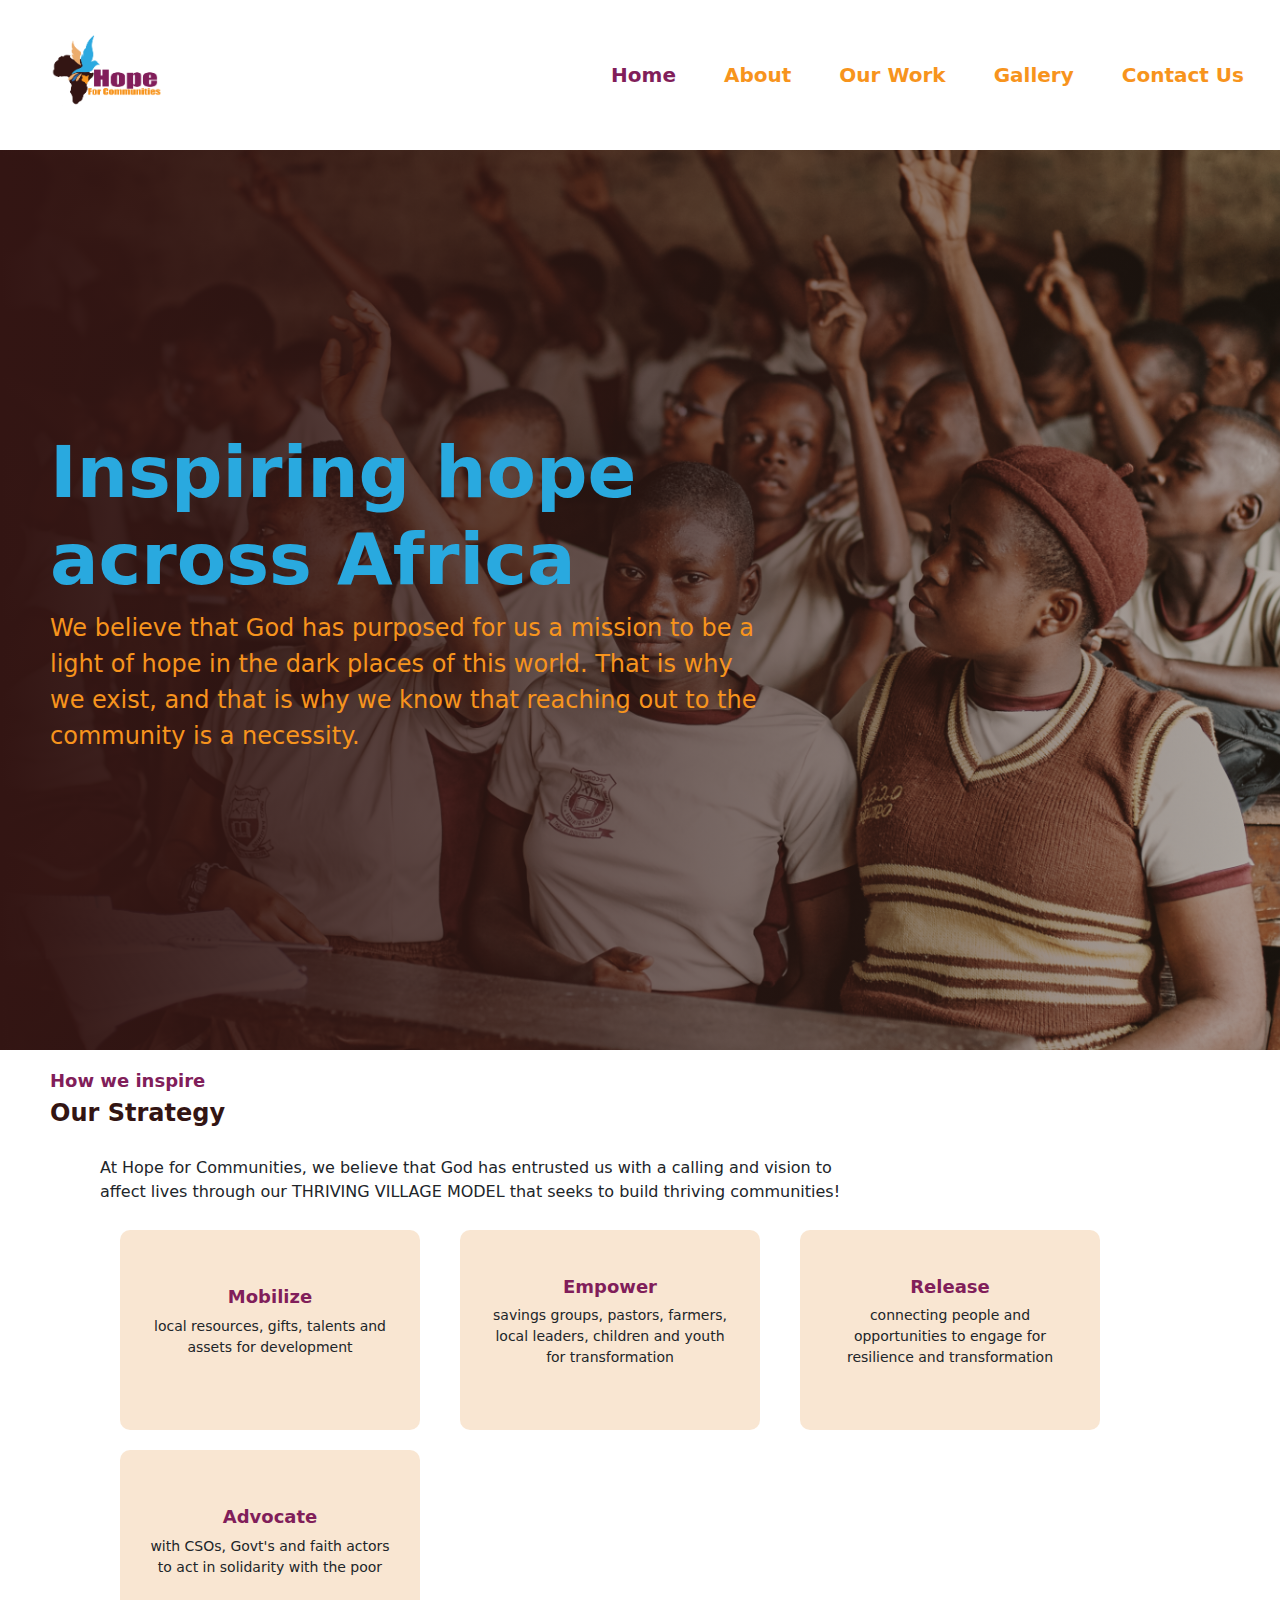
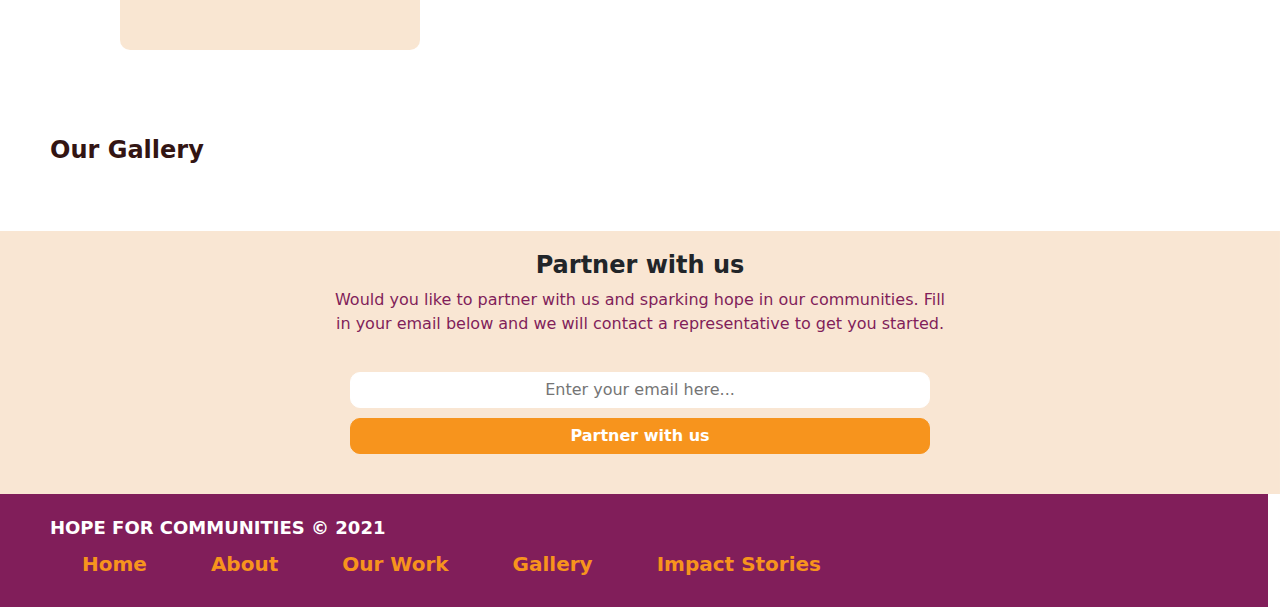
<file: index.html>
<!DOCTYPE html>
<html lang="en">
  <head>
    <meta charset="UTF-8" />
    <meta http-equiv="X-UA-Compatible" content="IE=edge" />
    <meta name="viewport" content="width=device-width, initial-scale=1.0" />

    <!-- ------------------------------ SEO TAGS --------------------------------- -->
    <link rel="icon" href="./favicon.ico" />
    <!-- SEO Tags -->
    <title>Hope for Communities: Community Transformation Non-profit</title>
    <meta name="robots" content="index, follow" />
    <meta
      name="keywords"
      content="Hope for communities, community development, leadership formation, transformational leadership, hope for communities Kenya, non-profit, church based, church programs, community transformation, African communities, transformation, church empowerment, community trainings, spiritual leadership formation, leadership formation in church "
    />
    <meta
      name="description"
      content="Hope For Communities is a non-profit organization whose mission is to provide transformational leadership training to leaders in Africa."
    />
    <link rel="canonical" href="https://www.hopeforcommunities.co.ke/" />
    <!-- Custom stylesheets -->
    <link rel="stylesheet" href="./stylesheets/custom/main.css" />
    <!-- Custom fragments stylesheets -->
    <link rel="stylesheet" href="./stylesheets/custom/fragments/nav.css" />
    <link rel="stylesheet" href="./stylesheets/custom/fragments/footer.css" />
    <link rel="stylesheet" href="./stylesheets/custom/fragments/gallery.css" />
    <link rel="stylesheet" href="./stylesheets/custom/fragments/partner.css" />
    <!-- Custom sections stylesheets -->
    <link
      rel="stylesheet"
      href="./stylesheets/custom/sections/index-hero.css"
    />
    <link
      rel="stylesheet"
      href="./stylesheets/custom/sections/index-strategy.css"
    />

    <!-- Bootstrap stylesheets -->
    <link rel="stylesheet" href="./stylesheets/bootstrap/bootstrap.css" />
    <!-- <link rel="stylesheet" href="./stylesheets/bootstrap-grid.css" /> -->
    <!-- Bootstrap icons -->
    <link
      rel="stylesheet"
      href="https://cdn.jsdelivr.net/npm/bootstrap-icons@1.5.0/font/bootstrap-icons.css"
    />
  </head>
  <body>
    <!-- -------------------------- Navigation --------------------------------- -->

    <nav
      class="navbar navbar-expand-lg custom-nav-background custom-nav-container"
    >
      <div class="container-fluid">
        <a class="navbar-brand" href="index.html"
          ><img src="assets/logo.svg" class="logo" alt=""
        /></a>
        <button
          class="navbar-toggler custom-nav-toggler"
          type="button"
          data-bs-toggle="collapse"
          data-bs-target="#navbarNavAltMarkup"
          aria-controls="navbarNavAltMarkup"
          aria-expanded="false"
          aria-label="Toggle navigation"
        >
          <span class="navbar-toggler-icon"><i class="bi bi-list"></i></span>
        </button>
        <div
          class="collapse navbar-collapse justify-content-end"
          id="navbarNavAltMarkup"
        >
          <div class="navbar-nav">
            <a
              class="nav-link custom-nav-link-active mx-3 active"
              aria-current="page"
              href="#"
              >Home</a
            >
            <a class="nav-link custom-nav-link mx-3" href="about.html">About</a>
            <a class="nav-link custom-nav-link mx-3" href="work.html"
              >Our Work</a
            >
            <!-- <a class="nav-link custom-nav-link mx-3" href="stories.html"
              >Impact Stories</a
            > -->
            <a class="nav-link custom-nav-link mx-3" href="gallery.html"
              >Gallery</a
            >
            <a class="nav-link custom-nav-link mx-3" href="contact.html"
              >Contact Us</a
            >
          </div>
        </div>
      </div>
    </nav>

    <!-- xxx-------------------------- Navigation ---------------------------------xxx -->

    <!-- ----------------------------- Landing Hero----------------------------------- -->
    <div class="custom-hero-container d-flex flex-row w-100">
      <img src="assets/landing-hero.png" class="custom-hero-image" alt="" />
      <div class="custom-hero-text-container">
        <div
          class="
            d-flex
            flex-column
            align-items-start
            justify-content-center
            w-100
            h-100
          "
        >
          <h1 class="custom-hero-title">Inspiring hope across Africa</h1>
          <p class="custom-hero-subtext">
            We believe that God has purposed for us a mission to be a light of
            hope in the dark places of this world. That is why we exist, and
            that is why we know that reaching out to the community is a
            necessity.
          </p>
        </div>
      </div>
    </div>
    <!-- xxx-------------------------- Landing Hero--------------------------------xxx -->

    <!-- ----------------------------- Strategy section-------------------------------------- -->

    <div class="custom-strategy-container">
      <h2 class="custom-pre-header">How we inspire</h2>
      <h1 class="custom-section-header">Our Strategy</h1>

      <div class="custom-section-intro">
        <p class="custom-section-intro-text">
          At Hope for Communities, we believe that God has entrusted us with a
          calling and vision to affect lives through our THRIVING VILLAGE MODEL
          that seeks to build thriving communities!
        </p>

        <div class="custom-strategy-grid">
          <div
            class="
              custom-strategy-item
              d-flex
              flex-column
              align-items-center
              justify-content-center
            "
          >
            <h3 class="custom-strategy-title">Mobilize</h3>
            <p class="custom-strategy-description">
              local resources, gifts, talents and assets for development
            </p>
          </div>
          <div
            class="
              custom-strategy-item
              d-flex
              flex-column
              align-items-center
              justify-content-center
            "
          >
            <h3 class="custom-strategy-title">Empower</h3>
            <p class="custom-strategy-description">
              savings groups, pastors, farmers, local leaders, children and
              youth for transformation
            </p>
          </div>
          <div
            class="
              custom-strategy-item
              d-flex
              flex-column
              align-items-center
              justify-content-center
            "
          >
            <h3 class="custom-strategy-title">Release</h3>
            <p class="custom-strategy-description">
              connecting people and opportunities to engage for resilience and
              transformation
            </p>
          </div>
          <div
            class="
              custom-strategy-item
              d-flex
              flex-column
              align-items-center
              justify-content-center
            "
          >
            <h3 class="custom-strategy-title">Advocate</h3>
            <p class="custom-strategy-description">
              with CSOs, Govt&#39;s and faith actors to act in solidarity with
              the poor
            </p>
          </div>
        </div>
      </div>
    </div>

    <!-- xxx-------------------------- Strategy Section -----------------------------------xxx -->

    <!-- ----------------------------- Gallery Section ------------------------------- -->

    <div class="custom-gallery-container">
      <h1 class="custom-section-header my-3">Our Gallery</h1>
      <div class="custom-gallery-grid" id="gallerySectionGrid"></div>
    </div>

    <!-- xxx-------------------------- Gallery Section ----------------------------xxx -->

    <!-- ----------------------------- Partner with us ------------------------------- -->

    <div class="custom-partner-container">
      <div class="custom-partner-text-container">
        <h1 class="custom-partner-header">Partner with us</h1>
        <p class="custom-partner-body">
          Would you like to partner with us and sparking hope in our
          communities. Fill in your email below and we will contact a
          representative to get you started.
        </p>
        <form action="POST" class="custom-partner-form" id="partnerSubmitForm">
          <input
            type="text"
            name="email"
            id="email"
            placeholder="Enter your email here..."
            class="custom-partner-form-input"
          />
          <button type="submit" class="custom-partner-form-button">
            Partner with us
          </button>
        </form>
      </div>
    </div>

    <!-- xxx-------------------------- Partner with us ----------------------------xxx -->

    <!-- ----------------------------- Footer ---------------------------------------- -->
    <div
      class="
        custom-footer-container
        d-flex
        row
        justify-content-between
        align-items-center
        w-100
      "
    >
      <div class="custom-footer-legal w-auto">
        <p class="custom-footer-text my-auto">
          HOPE FOR COMMUNITIES &COPY; 2021
        </p>
      </div>
      <div class="custom-footer-links w-auto">
        <ul class="nav">
          <a class="nav-link custom-nav-link mx-3" href="index.html">Home</a>
          <a class="nav-link custom-nav-link mx-3" href="about.html">About</a>
          <a class="nav-link custom-nav-link mx-3" href="work.html">Our Work</a>
          <a class="nav-link custom-nav-link mx-3" href="gallery.html"
            >Gallery</a
          >
          <a class="nav-link custom-nav-link mx-3" href="contact.html"
            >Impact Stories</a
          >
        </ul>
      </div>
    </div>
    <!-- xxx-------------------------- Footer -------------------------------------xxx -->
    <!-- ----------------------------- JQuery Plugin Scripts ------------------------- -->
    <script src="https://ajax.googleapis.com/ajax/libs/jquery/3.5.1/jquery.min.js"></script>
    <!-- ----------------------------- Bootstrap javascript scripts ------------------ -->
    <script src="./javascript/bootstrap/bootstrap.bundle.js"></script>
    <script src="./javascript/bootstrap/bootstrap.js"></script>

    <!-- Custom javascript scripts -->
    <script src="./javascript/custom/api/index-page.js"></script>
  </body>
</html>
</file>
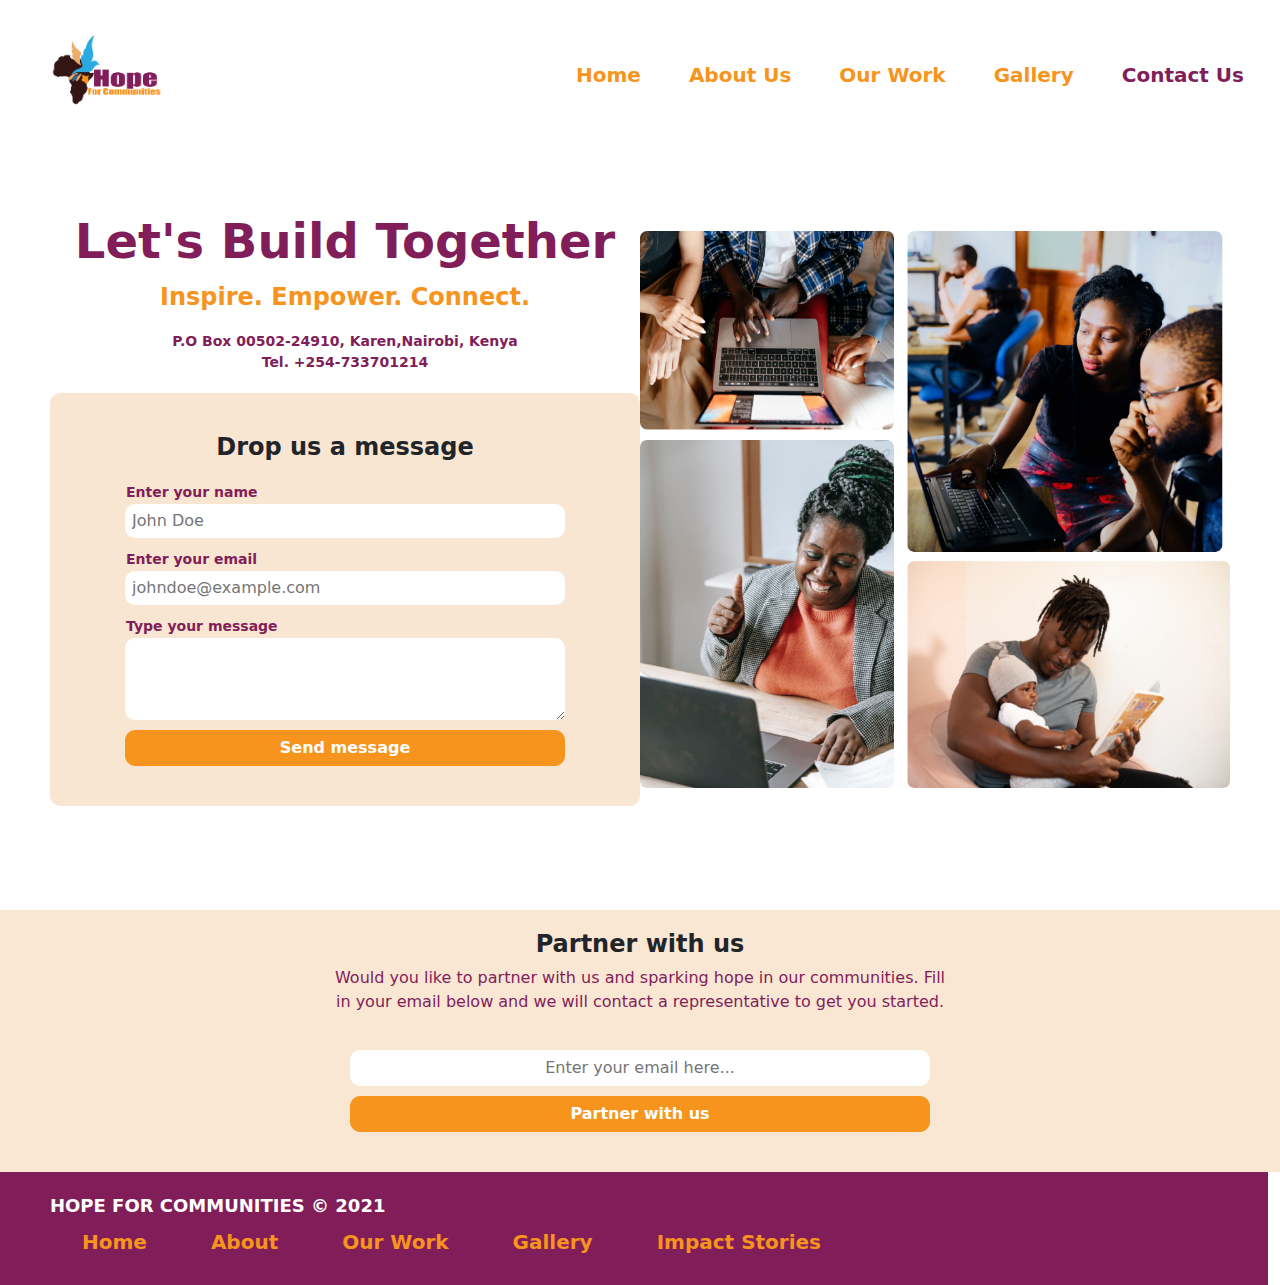
<file: contact.html>
<!DOCTYPE html>
<html lang="en">
  <head>
    <meta charset="UTF-8" />
    <meta http-equiv="X-UA-Compatible" content="IE=edge" />
    <meta name="viewport" content="width=device-width, initial-scale=1.0" />
    <!-- ------------------------------ SEO TAGS --------------------------------- -->
    <title>Hope for Communities: About us</title>
    <meta name="robots" content="index, follow" />
    <meta
      name="keywords"
      content="Hope for communities, community development, contacts, transformational leadership, hope for communities Kenya, Nairobi Kenya, non-profit organization, community transformation, reach us, empower, transformation, church empowerment, message"
    />
    <meta
      name="description"
      content="Looking to work with us, or maybe you have some feedback but don't know where to send it. You can reach Hope for Communities through email, mobile or send a message using the form provided"
    />
    <link
      rel="canonical"
      href="https://www.hopeforcommunities.co.ke/contacts.html"
    />
    <link rel="icon" href="./favicon.ico" />

    <!-- Custom stylesheets -->
    <link rel="stylesheet" href="./stylesheets/custom/main.css" />
    <!-- custom fragment stylesheets -->
    <link rel="stylesheet" href="./stylesheets/custom/fragments/nav.css" />
    <link rel="stylesheet" href="./stylesheets/custom/fragments/footer.css" />
    <link rel="stylesheet" href="./stylesheets/custom/fragments/partner.css" />
    <link rel="stylesheet" href="./stylesheets/custom/fragments/landing.css" />
    <!-- custom layout stylesheets -->
    <link
      rel="stylesheet"
      href="./stylesheets/custom/layouts/two-equal-columns.css"
    />
    <!-- Custom section stylesheets -->
    <link
      rel="stylesheet"
      href="./stylesheets/custom/sections/contact-details.css"
    />
    <!-- Bootstrap stylesheets -->
    <link rel="stylesheet" href="./stylesheets/bootstrap/bootstrap.css" />
    <!-- Bootstrap icons -->
    <link
      rel="stylesheet"
      href="https://cdn.jsdelivr.net/npm/bootstrap-icons@1.5.0/font/bootstrap-icons.css"
    />
  </head>
  <body>
    <!-- -------------------------- Navigation --------------------------------- -->

    <nav
      class="navbar navbar-expand-lg custom-nav-background custom-nav-container"
    >
      <div class="container-fluid">
        <a class="navbar-brand" href="index.html"
          ><img src="assets/logo.svg" class="logo" alt=""
        /></a>
        <button
          class="navbar-toggler custom-nav-toggler"
          type="button"
          data-bs-toggle="collapse"
          data-bs-target="#navbarNavAltMarkup"
          aria-controls="navbarNavAltMarkup"
          aria-expanded="false"
          aria-label="Toggle navigation"
        >
          <span class="navbar-toggler-icon"><i class="bi bi-list"></i></span>
        </button>
        <div
          class="collapse navbar-collapse justify-content-end"
          id="navbarNavAltMarkup"
        >
          <div class="navbar-nav">
            <a class="nav-link custom-nav-link mx-3" href="index.html">Home</a>
            <a class="nav-link custom-nav-link mx-3" href="about.html"
              >About Us</a
            >
            <a class="nav-link custom-nav-link mx-3" href="work.html"
              >Our Work</a
            >
            <!-- <a class="nav-link custom-nav-link mx-3" href="stories.html"
              >Impact Stories</a
            > -->
            <a class="nav-link custom-nav-link mx-3" href="gallery.html"
              >Gallery</a
            >
            <a
              class="nav-link custom-nav-link-active mx-3"
              aria-current="page"
              href="contact.html"
              >Contact Us</a
            >
          </div>
        </div>
      </div>
    </nav>

    <!-- xxx-------------------------- Navigation ---------------------------------xxx -->

    <!-- ----------------------------- Landing Section ------------------------------- -->

    <div class="custom-about-landing-container">
      <div class="row">
        <div class="custom-two-equal-columns">
          <div class="custom-two-equal-columns-column-1">
            <div class="custom-about-contact-text">
              <h1 class="custom-contact-header">Let's Build Together</h1>
              <p class="custom-contact-subtext">Inspire. Empower. Connect.</p>
              <p class="custom-contact-address">
                P.O Box 00502-24910, Karen,Nairobi, Kenya
              </p>
              <p class="custom-contact-address">Tel. +254-733701214</p>
            </div>
            <div class="custom-contact-form-container">
              <form action="" class="custom-contact-form">
                <h1 class="custom-contact-form-header">Drop us a message</h1>
                <div class="custom-contact-form-group">
                  <label for="name" class="custom-contact-form-label"
                    >Enter your name</label
                  >
                  <input
                    type="text"
                    name="name"
                    id="name"
                    placeholder="John Doe"
                    class="custom-contact-form-input"
                  />
                </div>
                <div class="custom-contact-form-group">
                  <label for="email" class="custom-contact-form-label"
                    >Enter your email</label
                  >
                  <input
                    type="text"
                    name="email"
                    id="email"
                    placeholder="johndoe@example.com"
                    class="custom-contact-form-input"
                  />
                </div>
                <div class="custom-contact-form-group">
                  <label for="" class="custom-contact-form-label"
                    >Type your message</label
                  >
                  <textarea
                    name="message"
                    id="message"
                    rows="3"
                    class="custom-contact-form-textarea"
                  ></textarea>

                  <button type="submit" class="custom-contact-form-button">
                    Send message
                  </button>
                </div>
              </form>
            </div>
          </div>
          <div
            class="custom-two-equal-columns-column-2 custom-about-landing-image"
          >
            <img
              src="assets/landing-contact.png"
              alt=""
              class="custom-landing-image"
            />
          </div>
        </div>
      </div>
    </div>

    <!-- xxx-------------------------- Landing Section ----------------------------xxx -->

    <!-- ----------------------------- Partner with us ------------------------------- -->

    <div class="custom-partner-container">
      <div class="custom-partner-text-container">
        <h1 class="custom-partner-header">Partner with us</h1>
        <p class="custom-partner-body">
          Would you like to partner with us and sparking hope in our
          communities. Fill in your email below and we will contact a
          representative to get you started.
        </p>
        <form action="POST" class="custom-partner-form" id="partnerSubmitForm">
          <input
            type="text"
            name="email"
            id="email"
            placeholder="Enter your email here..."
            class="custom-partner-form-input"
          />
          <button type="submit" class="custom-partner-form-button">
            Partner with us
          </button>
        </form>
      </div>
    </div>

    <!-- xxx-------------------------- Partner with us ----------------------------xxx -->

    <!-- ----------------------------- Footer ---------------------------------------- -->
    <div
      class="
        custom-footer-container
        d-flex
        row
        justify-content-between
        align-items-center
      "
    >
      <div class="custom-footer-legal w-auto">
        <p class="custom-footer-text my-auto">
          HOPE FOR COMMUNITIES &COPY; 2021
        </p>
      </div>
      <div class="custom-footer-links w-auto">
        <ul class="nav">
          <a class="nav-link custom-nav-link mx-3" href="index.html">Home</a>
          <a class="nav-link custom-nav-link mx-3" href="about.html">About</a>
          <a class="nav-link custom-nav-link mx-3" href="work.html">Our Work</a>
          <a class="nav-link custom-nav-link mx-3" href="gallery.html"
            >Gallery</a
          >
          <a class="nav-link custom-nav-link mx-3" href="contact.html"
            >Impact Stories</a
          >
        </ul>
      </div>
    </div>
    <!-- xxx-------------------------- Footer -------------------------------------xxx -->
    <!-- Bootstrap javascript scripts -->
    <script src="./javascript/bootstrap/bootstrap.bundle.js"></script>
    <script src="./javascript/bootstrap/bootstrap.js"></script>
  </body>
</html>
</file>
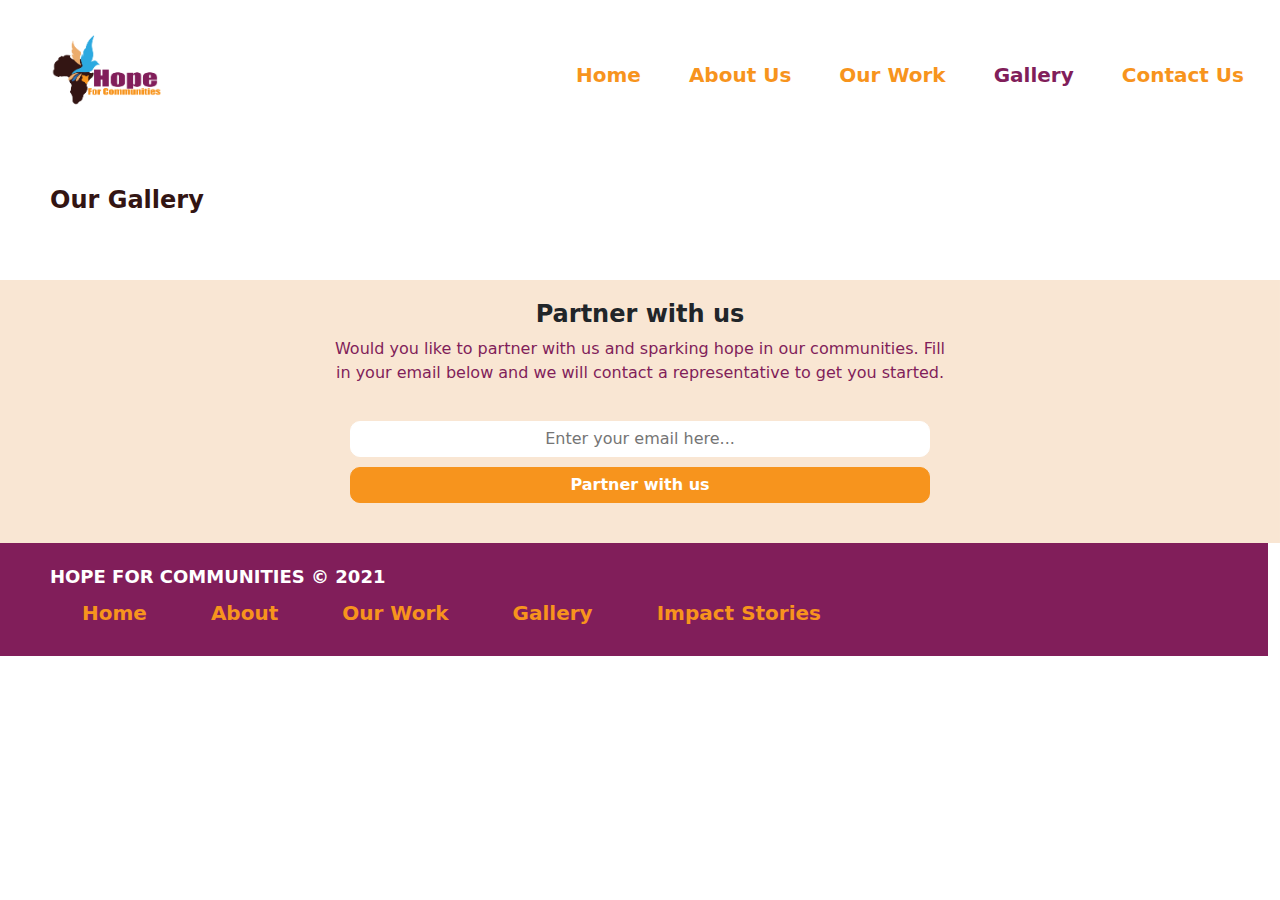
<file: gallery.html>
<!DOCTYPE html>
<html lang="en">
  <head>
    <meta charset="UTF-8" />
    <meta http-equiv="X-UA-Compatible" content="IE=edge" />
    <meta name="viewport" content="width=device-width, initial-scale=1.0" />
    <!-- ------------------------------ SEO TAGS --------------------------------- -->
    <title>Hope for Communities: Gallery</title>
    <meta name="robots" content="index, follow" />
    <meta
      name="keywords"
      content="Hope for communities, community development, leadership formation, transformational leadership, hope for communities Kenya, Nairobi Kenya, non-profit organization, community transformation, empower, transformation, church empowerment, gallery, past work, images, community development"
    />
    <meta
      name="description"
      content="Hope For Communities is a non profit organizations that aims to equip african communities with the tools and knowledge to succeed. You can see what we have been doing in the few years, from farming to children team building sessions. View below in the gallery"
    />
    <link
      rel="canonical"
      href="https://www.hopeforcommunities.co.ke/gallery.html"
    />
    <link rel="icon" href="./favicon.ico" />

    <!-- Custom stylesheets -->
    <link rel="stylesheet" href="./stylesheets/custom/main.css" />
    <link rel="stylesheet" href="./stylesheets/custom/fragments/nav.css" />
    <link rel="stylesheet" href="./stylesheets/custom/fragments/footer.css" />
    <link rel="stylesheet" href="./stylesheets/custom/fragments/gallery.css" />
    <link rel="stylesheet" href="./stylesheets/custom/fragments/partner.css" />
    <!-- Bootstrap stylesheets -->
    <link rel="stylesheet" href="./stylesheets/bootstrap/bootstrap.css" />
    <!-- Bootstrap icons -->
    <link
      rel="stylesheet"
      href="https://cdn.jsdelivr.net/npm/bootstrap-icons@1.5.0/font/bootstrap-icons.css"
    />
  </head>
  <body>
    <!-- -------------------------- Navigation --------------------------------- -->

    <nav
      class="navbar navbar-expand-lg custom-nav-background custom-nav-container"
    >
      <div class="container-fluid">
        <a class="navbar-brand" href="index.html"
          ><img src="assets/logo.svg" class="logo" alt=""
        /></a>
        <button
          class="navbar-toggler custom-nav-toggler"
          type="button"
          data-bs-toggle="collapse"
          data-bs-target="#navbarNavAltMarkup"
          aria-controls="navbarNavAltMarkup"
          aria-expanded="false"
          aria-label="Toggle navigation"
        >
          <span class="navbar-toggler-icon"><i class="bi bi-list"></i></span>
        </button>
        <div
          class="collapse navbar-collapse justify-content-end"
          id="navbarNavAltMarkup"
        >
          <div class="navbar-nav">
            <a class="nav-link custom-nav-link mx-3" href="index.html">Home</a>
            <a class="nav-link custom-nav-link mx-3" href="about.html"
              >About Us</a
            >
            <a class="nav-link custom-nav-link mx-3" href="work.html"
              >Our Work</a
            >
            <!-- <a class="nav-link custom-nav-link mx-3" href="stories.html"
              >Impact Stories</a
            > -->
            <a
              class="nav-link custom-nav-link-active mx-3"
              aria-current="page"
              href="gallery.html"
              >Gallery</a
            >
            <a class="nav-link custom-nav-link mx-3" href="contact.html"
              >Contact Us</a
            >
          </div>
        </div>
      </div>
    </nav>

    <!-- xxx-------------------------- Navigation ---------------------------------xxx -->

    <!-- ----------------------------- Gallery Section ------------------------------- -->

    <div class="custom-gallery-container">
      <h1 class="custom-section-header my-3">Our Gallery</h1>

      <div class="custom-gallery-grid" id="galleryPageGrid"></div>
    </div>

    <!-- xxx-------------------------- Gallery Section ----------------------------xxx -->

    <!-- ----------------------------- Partner with us ------------------------------- -->

    <div class="custom-partner-container">
      <div class="custom-partner-text-container">
        <h1 class="custom-partner-header">Partner with us</h1>
        <p class="custom-partner-body">
          Would you like to partner with us and sparking hope in our
          communities. Fill in your email below and we will contact a
          representative to get you started.
        </p>
        <form action="POST" class="custom-partner-form" id="partnerSubmitForm">
          <input
            type="text"
            name="email"
            id="email"
            placeholder="Enter your email here..."
            class="custom-partner-form-input"
          />
          <button type="submit" class="custom-partner-form-button">
            Partner with us
          </button>
        </form>
      </div>
    </div>

    <!-- xxx-------------------------- Partner with us ----------------------------xxx -->

    <!-- ----------------------------- Footer ---------------------------------------- -->
    <div
      class="
        custom-footer-container
        d-flex
        row
        justify-content-between
        align-items-center
      "
    >
      <div class="custom-footer-legal w-auto">
        <p class="custom-footer-text my-auto">
          HOPE FOR COMMUNITIES &COPY; 2021
        </p>
      </div>
      <div class="custom-footer-links w-auto">
        <ul class="nav">
          <a class="nav-link custom-nav-link mx-3" href="index.html">Home</a>
          <a class="nav-link custom-nav-link mx-3" href="about.html">About</a>
          <a class="nav-link custom-nav-link mx-3" href="work.html">Our Work</a>
          <a class="nav-link custom-nav-link mx-3" href="gallery.html"
            >Gallery</a
          >
          <a class="nav-link custom-nav-link mx-3" href="contact.html"
            >Impact Stories</a
          >
        </ul>
      </div>
    </div>
    <!-- xxx-------------------------- Footer -------------------------------------xxx -->
    <!-- JQuery -->
    <script src="https://ajax.googleapis.com/ajax/libs/jquery/3.5.1/jquery.min.js"></script>
    <!-- ---------------------Bootstrap javascript scripts---------------------------- -->
    <script src="./javascript/bootstrap/bootstrap.bundle.js"></script>
    <script src="./javascript/bootstrap/bootstrap.js"></script>
    <!-- ---------------------------- Custom javascript scripts ---------------------- -->
    <script src="./javascript/custom/api/gallery-page.js"></script>
  </body>
</html>
</file>
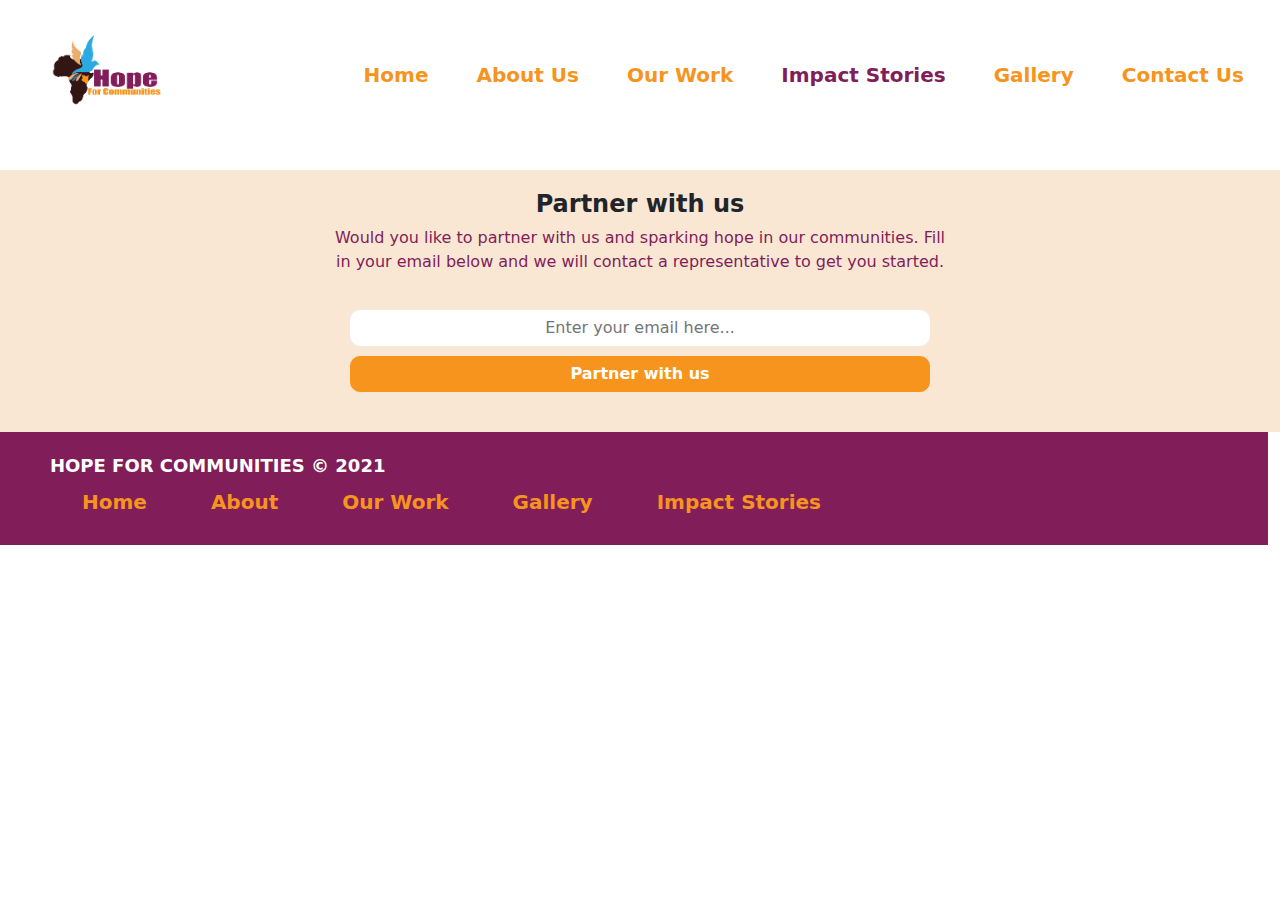
<file: stories.html>
<!DOCTYPE html>
<html lang="en">
  <head>
    <meta charset="UTF-8" />
    <meta http-equiv="X-UA-Compatible" content="IE=edge" />
    <meta name="viewport" content="width=device-width, initial-scale=1.0" />
    <!-- ------------------------------ SEO TAGS --------------------------------- -->
    <title>Hope for Communities: Imapact Stories</title>
    <meta name="robots" content="index, follow" />
    <meta
      name="keywords"
      content="Hope for communities, community development, leadership formation, transformational leadership, hope for communities Kenya, Nairobi Kenya, non-profit organization, community transformation,impact stories, blog, blog post, impact, stories"
    />
    <meta
      name="description"
      content="Hope For Communities is a non profit organizations that aims to equip african communities with the tools and knowledge to succeed.We do this by empowering churches and individuals to transform communities and form transformational leaders. You can read how our programs have changed the lives of the communities we work with."
    />
    <link
      rel="canonical"
      href="https://www.hopeforcommunities.co.ke/stories.html"
    />
    <link rel="icon" href="./favicon.ico" />

    <!-- Custom stylesheets -->
    <link rel="stylesheet" href="./stylesheets/custom/main.css" />
    <link rel="stylesheet" href="./stylesheets/custom/fragments/nav.css" />
    <link rel="stylesheet" href="./stylesheets/custom/fragments/footer.css" />
    <link rel="stylesheet" href="./stylesheets/custom/fragments/partner.css" />
    <!-- Bootstrap stylesheets -->
    <link rel="stylesheet" href="./stylesheets/bootstrap/bootstrap.css" />
    <!-- Bootstrap icons -->
    <link
      rel="stylesheet"
      href="https://cdn.jsdelivr.net/npm/bootstrap-icons@1.5.0/font/bootstrap-icons.css"
    />
  </head>
  <body>
    <!-- -------------------------- Navigation --------------------------------- -->

    <nav
      class="navbar navbar-expand-lg custom-nav-background custom-nav-container"
    >
      <div class="container-fluid">
        <a class="navbar-brand" href="index.html"
          ><img src="assets/logo.svg" class="logo" alt=""
        /></a>
        <button
          class="navbar-toggler custom-nav-toggler"
          type="button"
          data-bs-toggle="collapse"
          data-bs-target="#navbarNavAltMarkup"
          aria-controls="navbarNavAltMarkup"
          aria-expanded="false"
          aria-label="Toggle navigation"
        >
          <span class="navbar-toggler-icon"><i class="bi bi-list"></i></span>
        </button>
        <div
          class="collapse navbar-collapse justify-content-end"
          id="navbarNavAltMarkup"
        >
          <div class="navbar-nav">
            <a class="nav-link custom-nav-link mx-3" href="index.html">Home</a>
            <a class="nav-link custom-nav-link mx-3" href="about.html"
              >About Us</a
            >
            <a class="nav-link custom-nav-link mx-3" href="work.html"
              >Our Work</a
            >
            <a
              class="nav-link custom-nav-link-active mx-3"
              aria-current="page"
              href="stories.html"
              >Impact Stories</a
            >
            <a class="nav-link custom-nav-link mx-3" href="gallery.html"
              >Gallery</a
            >
            <a class="nav-link custom-nav-link mx-3" href="contact.html"
              >Contact Us</a
            >
          </div>
        </div>
      </div>
    </nav>

    <!-- xxx-------------------------- Navigation ---------------------------------xxx -->

    <!-- ----------------------------- Partner with us ------------------------------- -->

    <div class="custom-partner-container">
      <div class="custom-partner-text-container">
        <h1 class="custom-partner-header">Partner with us</h1>
        <p class="custom-partner-body">
          Would you like to partner with us and sparking hope in our
          communities. Fill in your email below and we will contact a
          representative to get you started.
        </p>
        <form action="POST" class="custom-partner-form" id="partnerSubmitForm">
          <input
            type="text"
            name="email"
            id="email"
            placeholder="Enter your email here..."
            class="custom-partner-form-input"
          />
          <button type="submit" class="custom-partner-form-button">
            Partner with us
          </button>
        </form>
      </div>
    </div>

    <!-- xxx-------------------------- Partner with us ----------------------------xxx -->

    <!-- ----------------------------- Footer ---------------------------------------- -->
    <div
      class="
        custom-footer-container
        d-flex
        row
        justify-content-between
        align-items-center
      "
    >
      <div class="custom-footer-legal w-auto">
        <p class="custom-footer-text my-auto">
          HOPE FOR COMMUNITIES &COPY; 2021
        </p>
      </div>
      <div class="custom-footer-links w-auto">
        <ul class="nav">
          <a class="nav-link custom-nav-link mx-3" href="index.html">Home</a>
          <a class="nav-link custom-nav-link mx-3" href="about.html">About</a>
          <a class="nav-link custom-nav-link mx-3" href="work.html">Our Work</a>
          <a class="nav-link custom-nav-link mx-3" href="gallery.html"
            >Gallery</a
          >
          <a class="nav-link custom-nav-link mx-3" href="contact.html"
            >Impact Stories</a
          >
        </ul>
      </div>
    </div>
    <!-- xxx-------------------------- Footer -------------------------------------xxx -->
    <!-- Bootstrap javascript scripts -->
    <script src="./javascript/bootstrap/bootstrap.bundle.js"></script>
    <script src="./javascript/bootstrap/bootstrap.js"></script>
  </body>
</html>
</file>
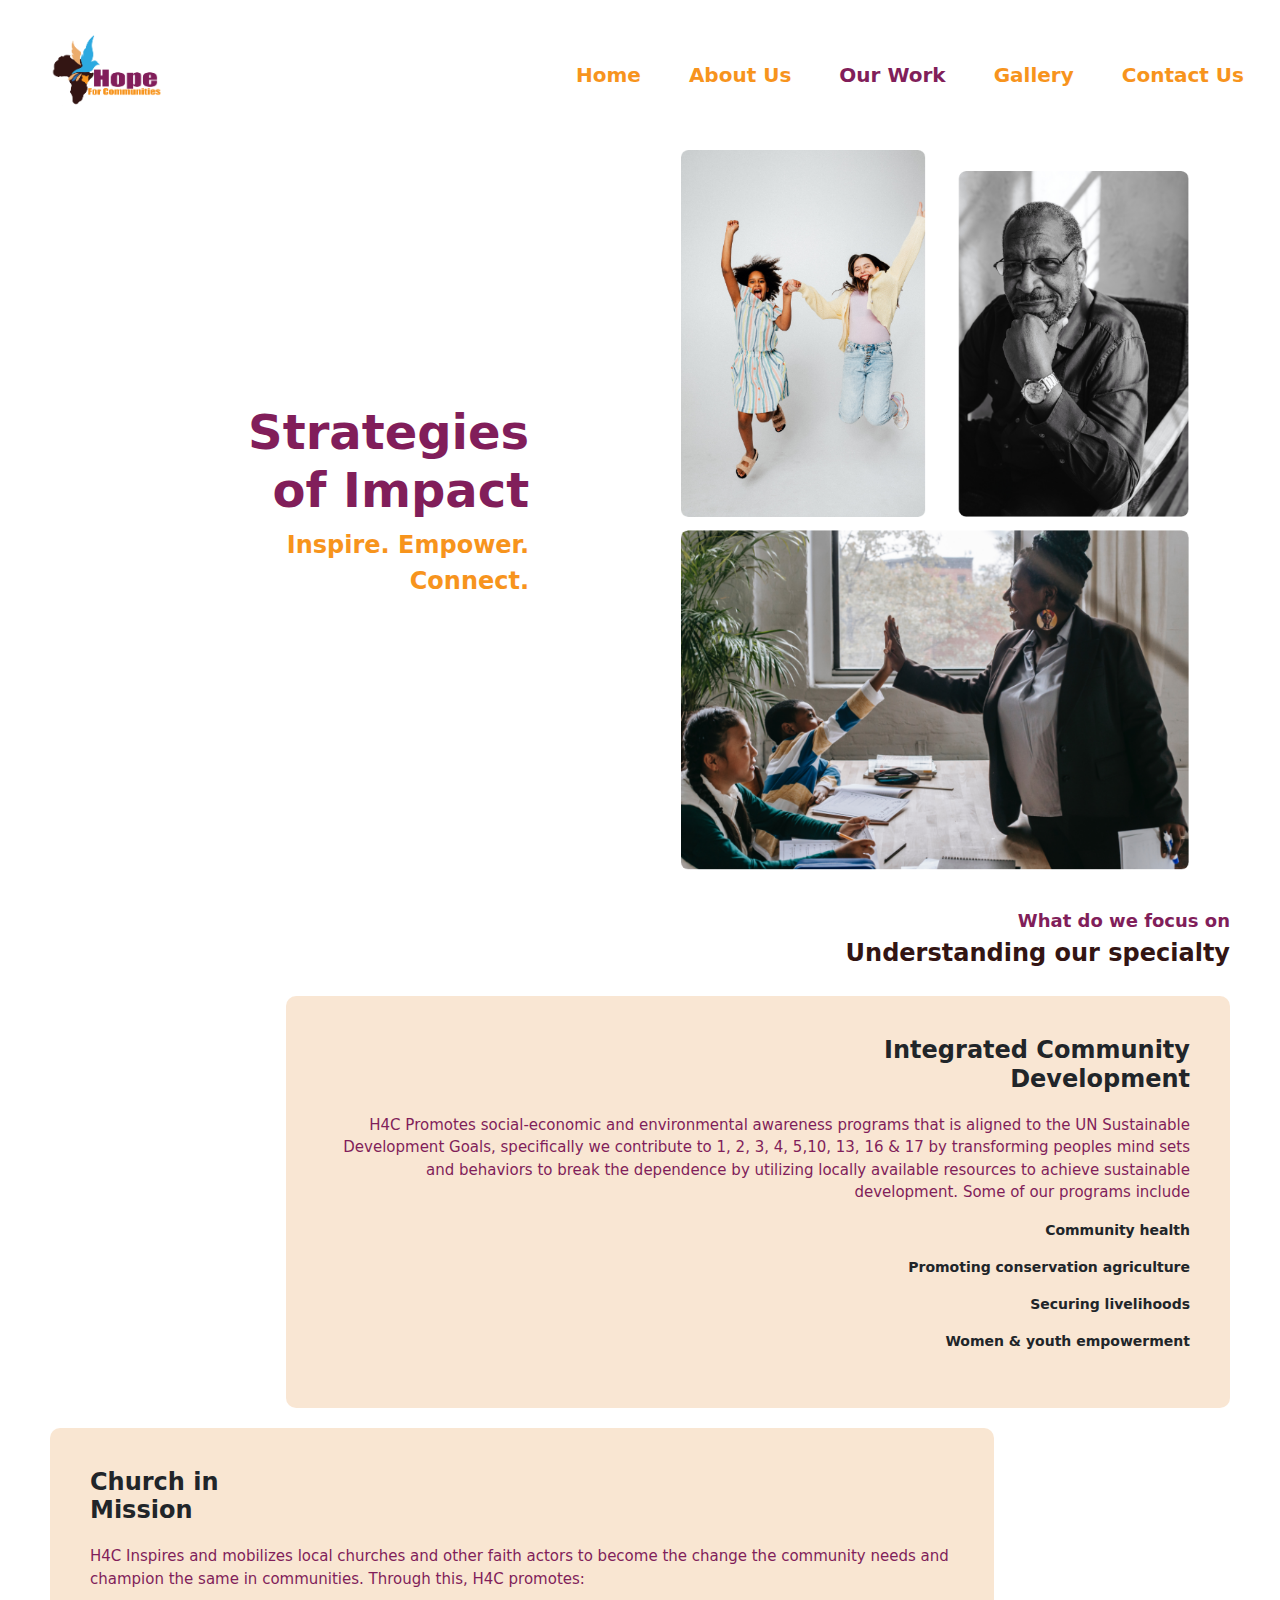
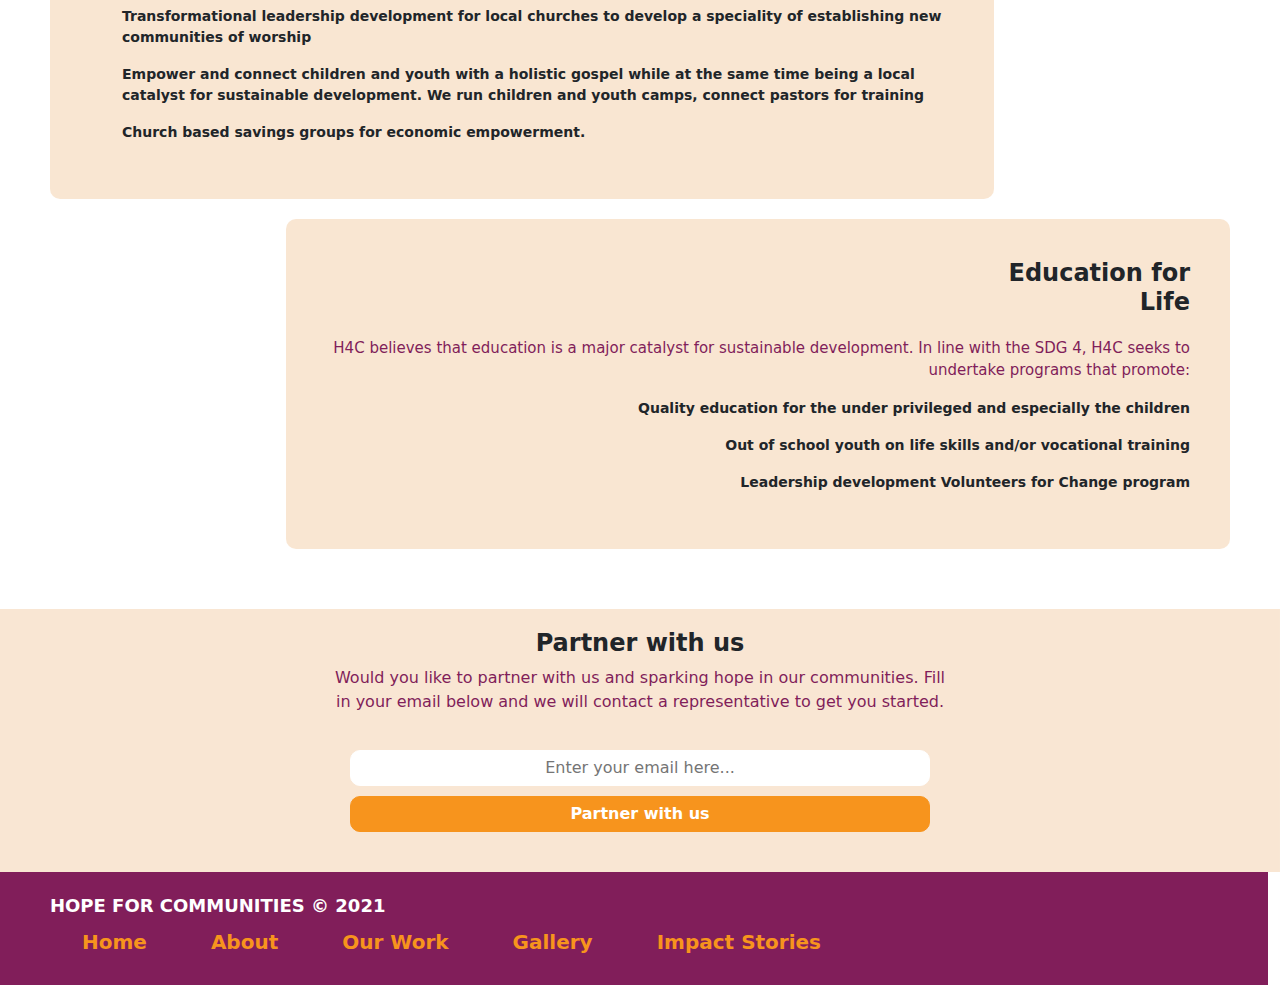
<file: work.html>
<!DOCTYPE html>
<html lang="en">
  <head>
    <meta charset="UTF-8" />
    <meta http-equiv="X-UA-Compatible" content="IE=edge" />
    <meta name="viewport" content="width=device-width, initial-scale=1.0" />
    <!-- ------------------------------ SEO TAGS --------------------------------- -->
    <title>Hope for Communities: About us</title>
    <meta name="robots" content="index, follow" />
    <meta
      name="keywords"
      content="Hope for communities, community development, leadership formation, transformational leadership, hope for communities Kenya, Nairobi Kenya, non-profit organization, community transformation, empower, transformation, church empowerment, integrated community development, church in mission, education for life"
    />
    <meta
      name="description"
      content="Hope For Communities is a non profit organizations that aims to equip african communities with the tools and knowledge to succeed.We do this by empowering churches and individuals to transform communities and form transformational leaders. We focus on church in mission, education for life and integrated community development"
    />
    <link
      rel="canonical"
      href="https://www.hopeforcommunities.co.ke/work.html"
    />
    <link rel="icon" href="./assets/favicon.ico" />

    <!-- Custom stylesheets -->
    <link rel="stylesheet" href="./stylesheets/custom/main.css" />
    <!-- Custom fragment stylesheets -->
    <link rel="stylesheet" href="./stylesheets/custom/fragments/nav.css" />
    <link rel="stylesheet" href="./stylesheets/custom/fragments/footer.css" />
    <link rel="stylesheet" href="./stylesheets/custom/fragments/landing.css" />
    <link rel="stylesheet" href="./stylesheets/custom/fragments/partner.css" />
    <!-- Custom sections stylesheets -->
    <link
      rel="stylesheet"
      href="./stylesheets/custom/sections/work-speciality.css"
    />
    <!-- Custom layouts stylesheets -->
    <link
      rel="stylesheet"
      href="./stylesheets/custom/layouts/two-equal-columns.css"
    />
    <!-- Bootstrap stylesheets -->
    <link rel="stylesheet" href="./stylesheets/bootstrap/bootstrap.css" />
    <!-- Bootstrap icons -->
    <link
      rel="stylesheet"
      href="https://cdn.jsdelivr.net/npm/bootstrap-icons@1.5.0/font/bootstrap-icons.css"
    />
  </head>
  <body>
    <!-- -------------------------- Navigation --------------------------------- -->

    <nav
      class="navbar navbar-expand-lg custom-nav-background custom-nav-container"
    >
      <div class="container-fluid">
        <a class="navbar-brand" href="index.html"
          ><img src="assets/logo.svg" class="logo" alt=""
        /></a>
        <button
          class="navbar-toggler custom-nav-toggler"
          type="button"
          data-bs-toggle="collapse"
          data-bs-target="#navbarNavAltMarkup"
          aria-controls="navbarNavAltMarkup"
          aria-expanded="false"
          aria-label="Toggle navigation"
        >
          <span class="navbar-toggler-icon"><i class="bi bi-list"></i></span>
        </button>
        <div
          class="collapse navbar-collapse justify-content-end"
          id="navbarNavAltMarkup"
        >
          <div class="navbar-nav">
            <a class="nav-link custom-nav-link mx-3" href="index.html">Home</a>
            <a class="nav-link custom-nav-link mx-3" href="about.html"
              >About Us</a
            >
            <a
              class="nav-link custom-nav-link-active mx-3"
              aria-current="page"
              href="/work.html"
              >Our Work</a
            >
            <!-- <a class="nav-link custom-nav-link mx-3" href="stories.html"
              >Impact Stories</a
            > -->
            <a class="nav-link custom-nav-link mx-3" href="gallery.html"
              >Gallery</a
            >
            <a class="nav-link custom-nav-link mx-3" href="contact.html"
              >Contact Us</a
            >
          </div>
        </div>
      </div>
    </nav>

    <!-- xxx-------------------------- Navigation ---------------------------------xxx -->

    <!-- ----------------------------- Landing Section ------------------------------- -->

    <div class="custom-about-landing-container">
      <div class="row">
        <div class="custom-two-equal-columns">
          <div class="custom-two-equal-columns-column-1">
            <div class="custom-about-landing-text">
              <h1 class="custom-landing-header">Strategies of Impact</h1>
              <p class="custom-landing-subtext">Inspire. Empower. Connect.</p>
            </div>
          </div>
          <div
            class="custom-two-equal-columns-column-2 custom-about-landing-image"
          >
            <img
              src="assets/landing-work.png"
              alt=""
              class="custom-landing-image"
            />
          </div>
        </div>
      </div>
    </div>

    <!-- xxx-------------------------- Landing Section ----------------------------xxx -->

    <!-- ----------------------------- Specialty Section -------------------------------- -->

    <div class="custom-work-speciality-container">
      <div class="custom-work-header-container">
        <h2 class="custom-pre-header">What do we focus on</h2>
        <h1 class="custom-section-header">Understanding our specialty</h1>
      </div>

      <div class="custom-work-speciality-text-container">
        <h1 class="custom-work-speciality-header">
          Integrated Community <br />Development
        </h1>
        <p class="custom-work-speciality-body">
          H4C Promotes social-economic and environmental awareness programs that
          is aligned to the UN Sustainable Development Goals, specifically we
          contribute to 1, 2, 3, 4, 5,10, 13, 16 & 17 by transforming peoples
          mind sets and behaviors to break the dependence by utilizing locally
          available resources to achieve sustainable development. Some of our
          programs include
        </p>
        <ul class="custom-body-list">
          <li class="custom-body-list-item">
            <p>
              <span class="strong">Community health</span>
            </p>
            <p>
              <span class="strong">Promoting conservation agriculture</span>
            </p>
            <p>
              <span class="strong">Securing livelihoods</span>
            </p>
            <p>
              <span class="strong">Women & youth empowerment</span>
            </p>
          </li>
        </ul>
      </div>
      <div class="custom-work-speciality-text-alt-container">
        <h1 class="custom-work-speciality-header">Church in <br />Mission</h1>
        <p class="custom-work-speciality-body">
          H4C Inspires and mobilizes local churches and other faith actors to
          become the change the community needs and champion the same in
          communities. Through this, H4C promotes:
        </p>
        <ul class="custom-body-list">
          <li class="custom-body-list-item">
            <p>
              <span class="strong"
                >Transformational leadership development for local churches to
                develop a speciality of establishing new communities of worship
              </span>
            </p>
            <p>
              <span class="strong"
                >Empower and connect children and youth with a holistic gospel
                while at the same time being a local catalyst for sustainable
                development. We run children and youth camps, connect pastors
                for training
              </span>
            </p>
            <p>
              <span class="strong"
                >Church based savings groups for economic empowerment.</span
              >
            </p>
          </li>
        </ul>
      </div>
      <div class="custom-work-speciality-text-container">
        <h1 class="custom-work-speciality-header">Education for <br />Life</h1>
        <p class="custom-work-speciality-body">
          H4C believes that education is a major catalyst for sustainable
          development. In line with the SDG 4, H4C seeks to undertake programs
          that promote:
        </p>
        <ul class="custom-body-list">
          <li class="custom-body-list-item">
            <p>
              <span class="strong"
                >Quality education for the under privileged and especially the
                children
              </span>
            </p>
            <p>
              <span class="strong">
                Out of school youth on life skills and/or vocational training
              </span>
            </p>
            <p>
              <span class="strong">
                Leadership development Volunteers for Change program</span
              >
            </p>
          </li>
        </ul>
      </div>
    </div>

    <!-- xxx-------------------------- speciality Section -----------------------------xxx -->

    <!-- ----------------------------- Partner with us ------------------------------- -->

    <div class="custom-partner-container">
      <div class="custom-partner-text-container">
        <h1 class="custom-partner-header">Partner with us</h1>
        <p class="custom-partner-body">
          Would you like to partner with us and sparking hope in our
          communities. Fill in your email below and we will contact a
          representative to get you started.
        </p>
        <form action="POST" class="custom-partner-form" id="partnerSubmitForm">
          <input
            type="text"
            name="email"
            id="email"
            placeholder="Enter your email here..."
            class="custom-partner-form-input"
          />
          <button type="submit" class="custom-partner-form-button">
            Partner with us
          </button>
        </form>
      </div>
    </div>

    <!-- xxx-------------------------- Partner with us ----------------------------xxx -->

    <!-- ----------------------------- Footer ---------------------------------------- -->
    <div
      class="
        custom-footer-container
        d-flex
        row
        justify-content-between
        align-items-center
      "
    >
      <div class="custom-footer-legal w-auto">
        <p class="custom-footer-text my-auto">
          HOPE FOR COMMUNITIES &COPY; 2021
        </p>
      </div>
      <div class="custom-footer-links w-auto">
        <ul class="nav">
          <a class="nav-link custom-nav-link mx-3" href="index.html">Home</a>
          <a class="nav-link custom-nav-link mx-3" href="about.html">About</a>
          <a class="nav-link custom-nav-link mx-3" href="work.html">Our Work</a>
          <a class="nav-link custom-nav-link mx-3" href="gallery.html"
            >Gallery</a
          >
          <a class="nav-link custom-nav-link mx-3" href="contact.html"
            >Impact Stories</a
          >
        </ul>
      </div>
    </div>
    <!-- xxx-------------------------- Footer -------------------------------------xxx -->
    <!-- Bootstrap javascript scripts -->
    <script src="./javascript/bootstrap/bootstrap.bundle.js"></script>
    <script src="./javascript/bootstrap/bootstrap.js"></script>
  </body>
</html>
</file>
<file: stylesheets/custom/main.css>
:root {
  --primary: #811e5a;
  --secondary: #f7941d;
  --light: #ebac6c;
  --dark: #331513;
  --white: #ffffff;
  --alternate: #29a9df;
}

.custom-pre-header {
  font-size: 18px;
  font-weight: 700;
  color: var(--primary);
}

.custom-section-header {
  font-size: 24px;
  font-weight: 700;
  color: var(--dark);
}

.custom-section-intro {
  padding: 20px 50px;
}

.custom-section-intro-text {
  font-size: 16px;
  width: 70%;
}

.custom-body-list {
  list-style: none;
  width: 100%;
}

.custom-body-list-item {
  font-size: 16px;
}

.custom-body-list-item span {
  font-weight: 700;
}

@media screen and (max-width: 576px) {
  .custom-section-intro {
    padding: 20px;
  }

  .custom-section-intro-text {
    width: 100%;
  }
}
</file>
<file: stylesheets/custom/fragments/nav.css>
.custom-nav-container {
  margin-top: 0;
  padding-top: 0;
}

.custom-nav-logo {
  width: 125px;
  height: auto;
  margin: 0 10px;

  object-fit: contain;
}

.custom-nav-toggler i {
  color: var(--white);
  font-size: 28px;
  padding: 5px 7px;
  background-color: var(--primary);
  border-radius: 10px;
  /* border: 1px solid var(--primary); */
}

.custom-nav-background {
  background-color: var(--white);
}

.custom-nav-link {
  font-size: 20px;
  font-weight: 700;
  color: var(--secondary) !important;
}

.custom-nav-link-active {
  font-size: 20px;
  font-weight: 700;
  color: var(--primary) !important;
}
</file>
<file: stylesheets/custom/fragments/footer.css>
.custom-footer-container {
  background-color: var(--primary);
  padding: 20px 50px;
  margin: auto 0;
  width: 100%;
}

.custom-footer-legal {
  font-size: 18px;
  font-weight: 600;
}

.custom-footer-text {
  color: var(--white);
}

.custom-footer-links {
  font-size: 18px;
}

.custom-footer-link {
  text-decoration: none !important;
  color: var(--secondary) !important;
  font-weight: 600;
}
</file>
<file: stylesheets/custom/fragments/gallery.css>
.custom-gallery-container {
  width: 100%;
  padding: 20px 50px;
}

.custom-gallery-grid {
  display: flex;
  flex-flow: row wrap;
  justify-content: start;
  width: 90%;
  margin: 10px auto;
}

.custom-gallery-item {
  width: 300px;
  height: 200px;
  margin: 10px 20px;

  border-radius: 10px;
}

.custom-gallery-image {
  width: 100%;
  height: 100%;
  border-radius: 10px;

  object-fit: cover;
  object-position: center;
}
</file>
<file: stylesheets/custom/fragments/partner.css>
.custom-partner-container {
  padding-top: 20px;
  width: 100%;
}

.custom-partner-text-container {
  display: flex;
  flex-direction: column;
  justify-content: center;
  align-items: center;

  width: 100%;
  height: 100%;

  padding: 20px;

  background-image: url("../../../assets/big-item-background.svg");
  background-position: center;
  background-size: cover;
  border-radius: 0;
}

.custom-partner-header {
  font-size: 24px;
  font-weight: 700;

  text-align: center;
}

.custom-partner-body {
  font-size: 16px;
  color: var(--primary);

  text-align: center;
  width: 50%;
}

.custom-partner-form {
  width: 50%;
  padding: 20px;
}

.custom-partner-form-input {
  border-radius: 10px;
  border: 1px solid var(--white);
  background-color: var(--white);

  text-align: center;

  width: 100%;
  padding: 5px 7px;
  margin-bottom: 10px;
}

.custom-partner-form-button {
  border: solid 1px var(--secondary);
  background-color: var(--secondary);
  color: var(--white);

  font-weight: 700;

  border-radius: 10px;
  padding: 5px 7px;

  width: 100%;
}
</file>
<file: stylesheets/custom/sections/index-hero.css>
.custom-hero-container {
  height: 100vh;
  width: 100%;

  position: relative;
}

.custom-hero-image {
  width: 100%;
  height: 100%;
  object-fit: cover;

  position: absolute;
  top: 0;
  left: 0;
  z-index: 0;
}

.custom-hero-text-container {
  width: 100%;
  height: 100%;
  background-image: linear-gradient(to left, #3b2e2165, var(--dark));
  background-size: cover;
  z-index: 1;

  position: relative;
  padding: 20px 50px;
}

.custom-hero-logo {
  width: 20em;
  object-fit: cover;
  /* margin: auto -30px; */
  margin-bottom: 0;
}

.custom-hero-title {
  margin-top: 0;
  font-size: 72px;
  width: 70%;
  font-weight: 700;
  color: var(--alternate);
}

.custom-hero-subtext {
  font-size: 24px;
  width: 60%;
  color: var(--secondary);
}

@media screen and (max-width: 576px) {
  .custom-hero-title {
    margin-top: 0;
    font-size: 48px;
    width: 100%;
    font-weight: 800;
    color: var(--alternate);
  }
  .custom-hero-subtext {
    font-size: 16px;
    width: 100%;
    font-weight: 600;
    color: var(--secondary);
  }
}
</file>
<file: stylesheets/custom/sections/index-strategy.css>
.custom-strategy-container {
  width: 100%;
  padding: 20px 50px;
}

.custom-strategy-grid {
  display: flex;
  flex-flow: row wrap;
  justify-content: start;
  align-items: flex-start;
}

.custom-strategy-item {
  max-width: 300px;
  height: 200px;
  margin: 10px 20px;

  border-radius: 10px;

  background-image: url("../../../assets/item-background.svg");
  background-size: cover;
  /* background-repeat: no-repeat; */
}

.custom-strategy-title {
  font-size: 18px;
  font-weight: 800;
  color: var(--primary);
  text-align: center;
}

.custom-strategy-description {
  width: 80%;
  font-size: 14px;
  text-align: center;
}
</file>
<file: stylesheets/custom/fragments/landing.css>
.custom-about-landing-container {
  padding: 0px 50px 20px 50px;

  width: 100%;
  height: max-content;
}

.custom-about-landing-text {
  display: flex;
  flex-direction: column;
  align-items: center;
  justify-content: center;
}

.custom-landing-header {
  font-size: 48px;
  font-weight: 700;
  width: 60%;
  text-align: end;
  color: var(--primary);
}

.custom-landing-subtext {
  font-size: 24px;
  font-weight: 600;
  width: 60%;
  text-align: end;
  color: var(--secondary);
}

.custom-about-landing-image {
  display: flex;
  flex-direction: column;
  align-items: center;
  justify-content: start !important;

  height: 80vh;
}

.custom-landing-image {
  width: 100%;
  height: 100%;
  object-fit: contain;
}

@media screen and (max-width: 576px) {
  .custom-landing-header {
    font-size: 48px;
    width: 100%;
    text-align: center;
  }
  .custom-landing-subtext {
    font-size: 18px;
    width: 100%;
    font-weight: 700;
    text-align: center;
  }

  .custom-about-landing-image {
    display: flex;
    flex-direction: column;
    align-items: center;
    justify-content: start !important;

    height: auto;
    margin-bottom: 20px;
  }
}
</file>
<file: stylesheets/custom/layouts/two-equal-columns.css>
.custom-two-equal-columns {
  display: grid;
  grid-template-columns: 0.5fr 0.5fr;
  grid-template-rows: 1fr;
  grid-template-areas: "col_1 col_2";
}

.custom-two-equal-columns-column-1 {
  grid-area: col_1;
  width: 100%;

  display: flex;
  flex-direction: column;
  justify-content: center;
  align-items: end;
}
.custom-two-equal-columns-column-2 {
  grid-area: col_2;
  width: 100%;

  display: flex;
  flex-direction: column;
  justify-content: end;
  align-items: flex-start;
}

@media screen and (max-width: 576px) {
  .custom-two-equal-columns {
    grid-template-columns: 1fr;
    grid-template-rows: 0.5fr 0.5fr;
    grid-template-areas:
      "col_2"
      "col_1";
    width: 100%;
  }

  .custom-two-equal-column-1 {
    flex-flow: column wrap;
    width: 100%;
    height: min-content;
    margin: 0 auto;
  }
  .custom-two-equal-column-2 {
    flex-flow: column wrap;
    width: 100%;
  }
}
</file>
<file: stylesheets/custom/sections/contact-details.css>
.custom-about-contact-text {
  display: flex;
  flex-direction: column;
  align-items: center;
  justify-content: center;

  text-align: center;

  width: 100%;
}

.custom-contact-header {
  font-size: 48px;
  font-weight: 700;
  text-align: center;
  color: var(--primary);
}

.custom-contact-subtext {
  font-size: 24px;
  font-weight: 600;
  text-align: center;
  color: var(--secondary);
}

.custom-contact-address {
  font-weight: 600;
  font-size: 14px;
  color: var(--primary);

  margin-bottom: 0;
}

.custom-contact-form-container {
  display: flex;
  flex-direction: column;
  justify-content: center;
  align-items: center;

  width: 100%;

  margin-top: 20px;
}

.custom-contact-form-header {
  font-size: 24px;
  font-weight: 700;
  text-align: center;

  margin-bottom: 20px;
}

.custom-contact-form {
  display: flex;
  flex-direction: column;
  justify-content: center;
  align-items: center;

  width: 100%;

  background-image: url("../../../assets/big-item-background.svg");
  background-position: center;
  background-size: cover;
  background-repeat: no-repeat;

  border-radius: 10px;
  padding: 40px 20px;
}

.custom-contact-form-group {
  display: flex;
  flex-direction: column;

  width: 80%;
}

.custom-contact-form-label {
  font-size: 14px;
  font-weight: 600;
  color: var(--primary);
  margin: 1px;
}

.custom-contact-form-input {
  border: solid 1ps var(--white);
  background-color: var(--white);
  color: var(--secondary);

  border-radius: 10px;
  padding: 5px 7px;
  margin: 0 auto 10px auto;

  width: 100%;
}

.custom-contact-form-textarea {
  border: solid 1ps var(--white);
  background-color: var(--white);
  color: var(--secondary);

  border-radius: 10px;
  padding: 5px 7px;
  margin: 0 auto 10px auto;

  width: 100%;
}

.custom-contact-form-button {
  width: 100%;

  background-color: var(--secondary);
  border: solid 1px var(--secondary);
  border-radius: 10px;

  padding: 5px 7px;

  color: var(--white);
  font-weight: 700;
  font-size: 16px;
}
</file>
<file: stylesheets/custom/sections/work-speciality.css>
.custom-work-speciality-container {
  padding: 20px 50px;
  width: 100%;
}

.custom-work-header-container {
  width: 100%;
  margin-bottom: 20px;

  display: flex;
  flex-direction: column;
  align-items: flex-end;
}

.custom-work-speciality-text-container {
  background-image: url(../../../assets/big-item-background.svg);
  background-position: center;
  background-size: cover;
  background-repeat: no-repeat;

  width: 80%;
  padding: 40px;
  border-radius: 10px;

  text-align: end;
  margin-left: auto;
  margin-bottom: 20px;
}
.custom-work-speciality-text-alt-container {
  background-image: url(../../../assets/big-item-background.svg);
  background-position: center;
  background-size: cover;
  background-repeat: no-repeat;

  width: 80%;
  padding: 40px;
  border-radius: 10px;

  text-align: start;
  margin-bottom: 20px;
}

.custom-work-speciality-header {
  font-size: 24px;
  font-weight: 700;

  margin-bottom: 20px;
}

.custom-work-speciality-body {
  font-size: 15px;
  color: var(--primary);
}

.custom-body-list-item p {
  font-size: 14px !important;
  font-weight: 500;
}

@media screen and (max-width: 576px) {
  .custom-work-header-container {
    display: flex;
    flex-direction: column;
    justify-content: center;
    align-items: center;

    text-align: center !important;

    width: 100%;
  }
  .custom-work-speciality-text-container {
    width: 100%;

    text-align: center;
  }
  .custom-work-speciality-text-alt-container {
    width: 100%;

    text-align: center;
  }
}
</file>
